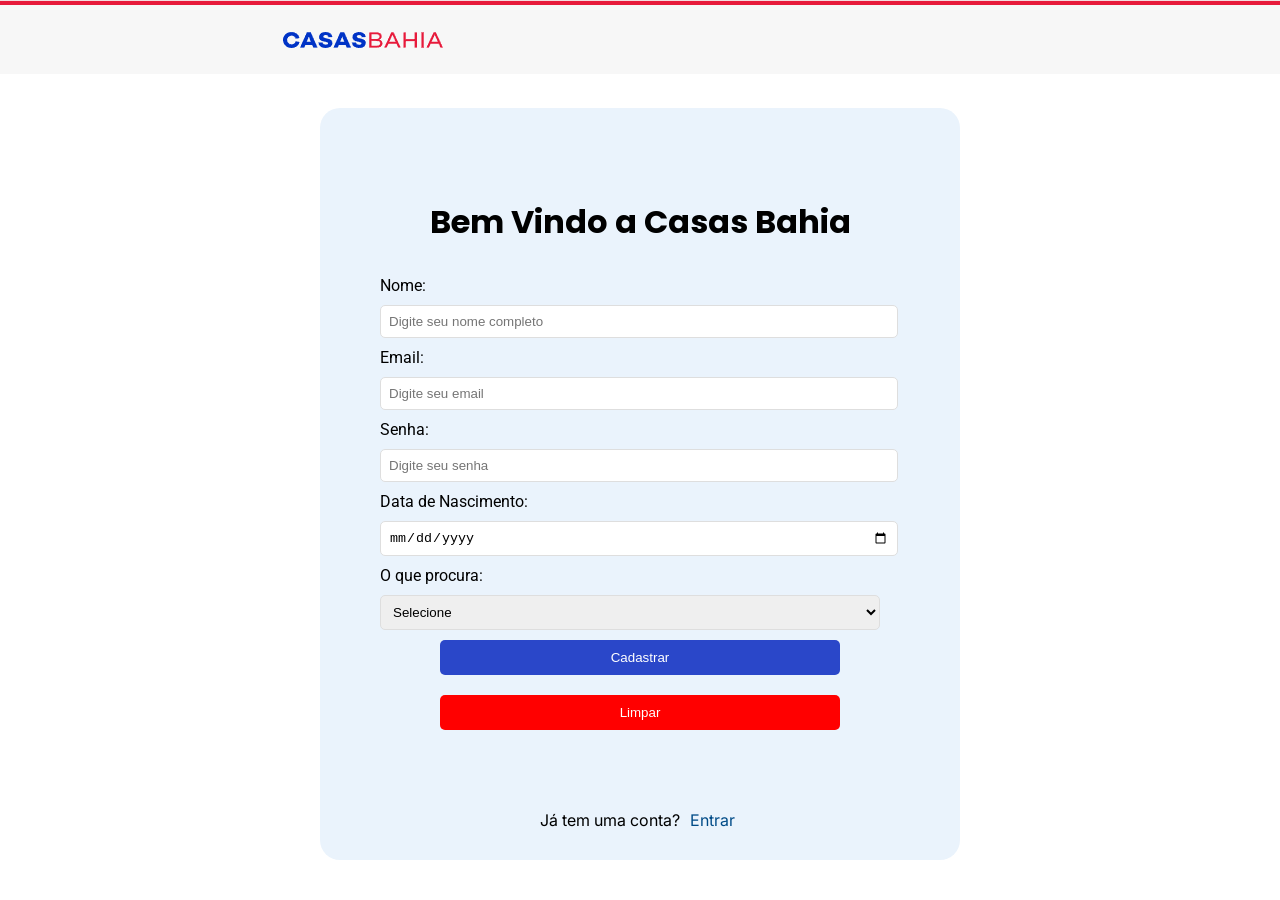
<file: index.html>
<!DOCTYPE html>
<html lang="pt-br">

<head>
    <meta charset="UTF-8">
    <meta name="viewport" content="width=device-width, initial-scale=1.0">
    <title>Document</title>
    <link rel="stylesheet" href="./css/formulario.css">
   <style>
@import url('https://fonts.googleapis.com/css2?family=Inter:ital,opsz,wght@0,14..32,100..900;1,14..32,100..900&family=Original+Surfer&family=Poppins:ital,wght@0,100;0,200;0,300;0,400;0,500;0,600;0,700;0,800;0,900;1,100;1,200;1,300;1,400;1,500;1,600;1,700;1,800;1,900&family=Roboto:ital,wght@0,100..900;1,100..900&display=swap');
</style>
</head>

<body> 

    <div class="banner">
        <img src="./img/banner.png" alt="">
    </div>
    <div class="container">
        <div class="bem">
    <h1>Bem Vindo a Casas Bahia</h1>
    </div>
    <form>

        <div class="form-control">
            <label for="nome">Nome:</label>
            <input type="text"  id="nome" placeholder="Digite seu nome completo"/>
        </div> 

        <div class="form-control">
            <label for="email">Email:</label>
            <input type="email" id="email"  placeholder="Digite seu email">
        </div>

        <div class="form-control">
            <label for="senha">Senha:</label>
            <input type="password"  id="senha" placeholder="Digite seu senha">
        </div>
        <div class="form-control">
            <label for="data">Data de Nascimento:</label>
            <input type="date" id="data"/>
        </div>
        <div class="form-control">
            <label for="curso">O que procura:</label>
            <select  id="curso">
                <option value="">Selecione</option>
                <option value="moveis">Móveis</option>
                <option value="eletrodomesticos">Eletrodomésticos</option>
                 <option value="eletroportateis">Eletroportáteis</option>
            </select>
        </div>
        <div class="form-control">
           
            <button type="submit" class="btn-cadastro">Cadastrar</button>
              <button type="reset" class="btn-limpar">Limpar</button> 
           
        </div> 

              <div class="entrar">
                <h1>Já tem uma conta?</h1>
                  <a href="login.html">Entrar</a>
                </div>
    </form>
        </div>
        
 
</body>

</html>
</file>
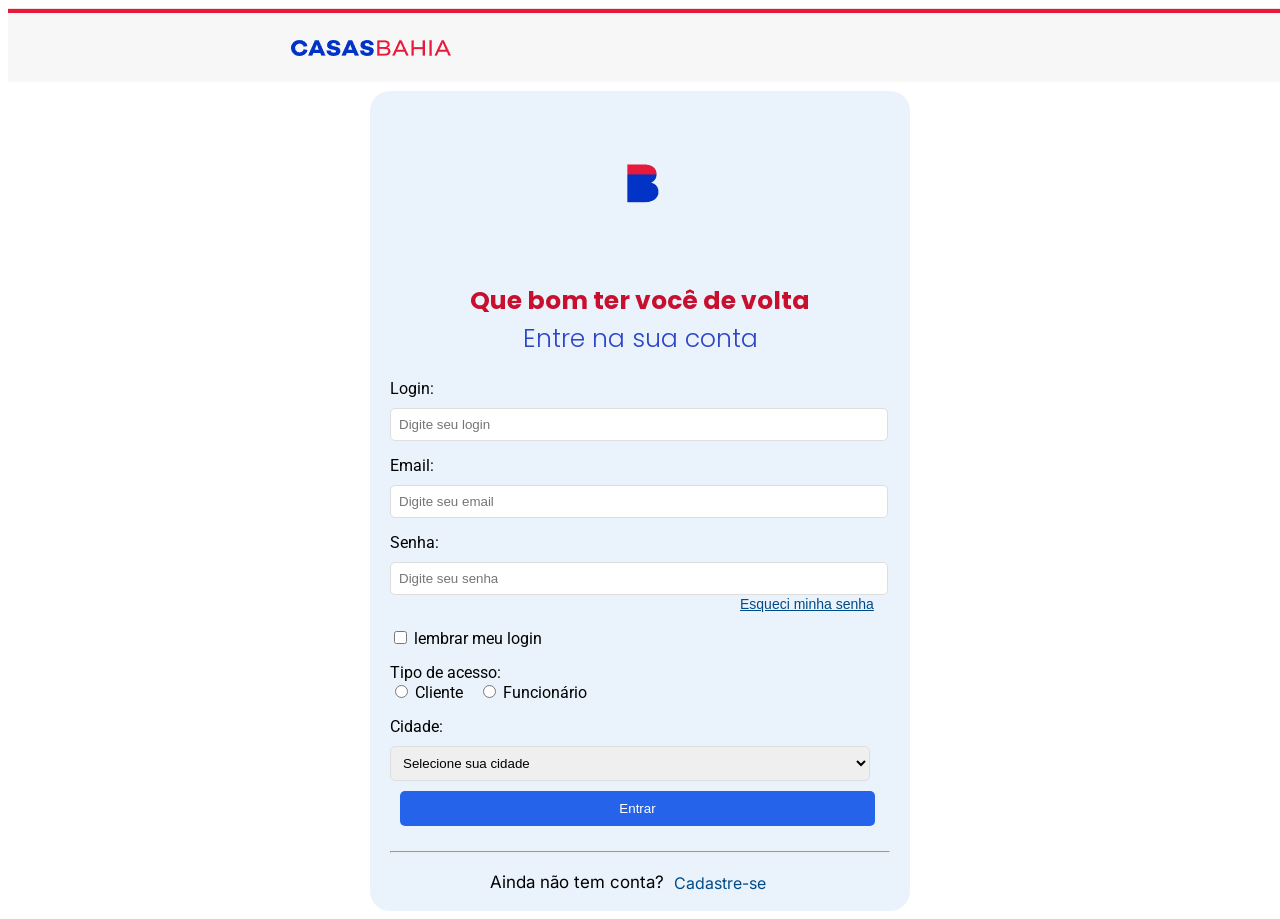
<file: login.html>
<!DOCTYPE html>
<html lang="pt-br">
<head>
    <meta charset="UTF-8">
    <meta name="viewport" content="width=device-width, initial-scale=1.0">
    <title>Login</title>
    <link rel="stylesheet" href="./css/login.css">
      <style>
    @import url('https://fonts.googleapis.com/css2?family=Inter:ital,opsz,wght@0,14..32,100..900;1,14..32,100..900&family=Original+Surfer&family=Poppins:ital,wght@0,100;0,200;0,300;0,400;0,500;0,600;0,700;0,800;0,900;1,100;1,200;1,300;1,400;1,500;1,600;1,700;1,800;1,900&family=Roboto:ital,wght@0,100..900;1,100..900&display=swap');
</style>
</head>

<body>
    <div class="banner">
        <img src="./img/banner.png" alt="">
    </div>
    <div class="container">
        <div class="logo">
            <img src="./img/logo.png" alt="">
        </div>
        <div class="login">
        <h1>Que bom ter você de volta</h1>
        <h2>Entre na sua conta</h2>
    </div>
        <form>
            <div class="form-control">
                <label for="login">Login:</label>
                <input type="text" id="login" placeholder="Digite seu login"/>
            </div>

             <div class="form-control">
                <label for="email">Email:</label>
                <input type="email" id="email" placeholder="Digite seu email"/>
            </div>

             <div class="form-control">
               
                <label for="senha">Senha:</label>
                <input type="password" id="senha" placeholder="Digite seu senha"/> 
                <div class="esqueci">
                <a href="senha.html">Esqueci minha senha</a>
            </div>
            </div>

            <div class="form-control">
                <div class="opcoes">
                <input type="checkbox" id="lembrar">
                <label for="lembrar">lembrar meu login</label>
                </div>
            </div>

            <div class="form-control">
                <label> Tipo de acesso:</label>
                <div class="opcoes">
                    <input type="radio" id="cliente" name="tipo" value="cliente"/>
                    <label for="cliente">Cliente</label>
                     
                    <input type="radio" id="funcionario" name="tipo" value="funcionario"/>
                    <label for="funcionario">Funcionário</label>

                </div>
            </div>

            <div class="form-control">
                <label for="cidade">Cidade:</label>

                <select id="cidade">
                    <option value="">Selecione sua cidade</option>
                    <option value="osasco">Osasco</option>
                    <option value="carapicuiba">Carapicuíba</option>
                    <option value="cotia">Cotia</option>
                    <option value="sao_paulo">São Paulo</option>
                </select>
                <div class="form-control">
                    <button type="submit">Entrar</button>
                </div>
                <hr>
                 <div class="cadastrar">
                <h1>Ainda não tem conta?</h1>
                  <a href="index.html">Cadastre-se</a>
                </div>
            </div>
        </form>
    </div>

</body>
</html>
</file>
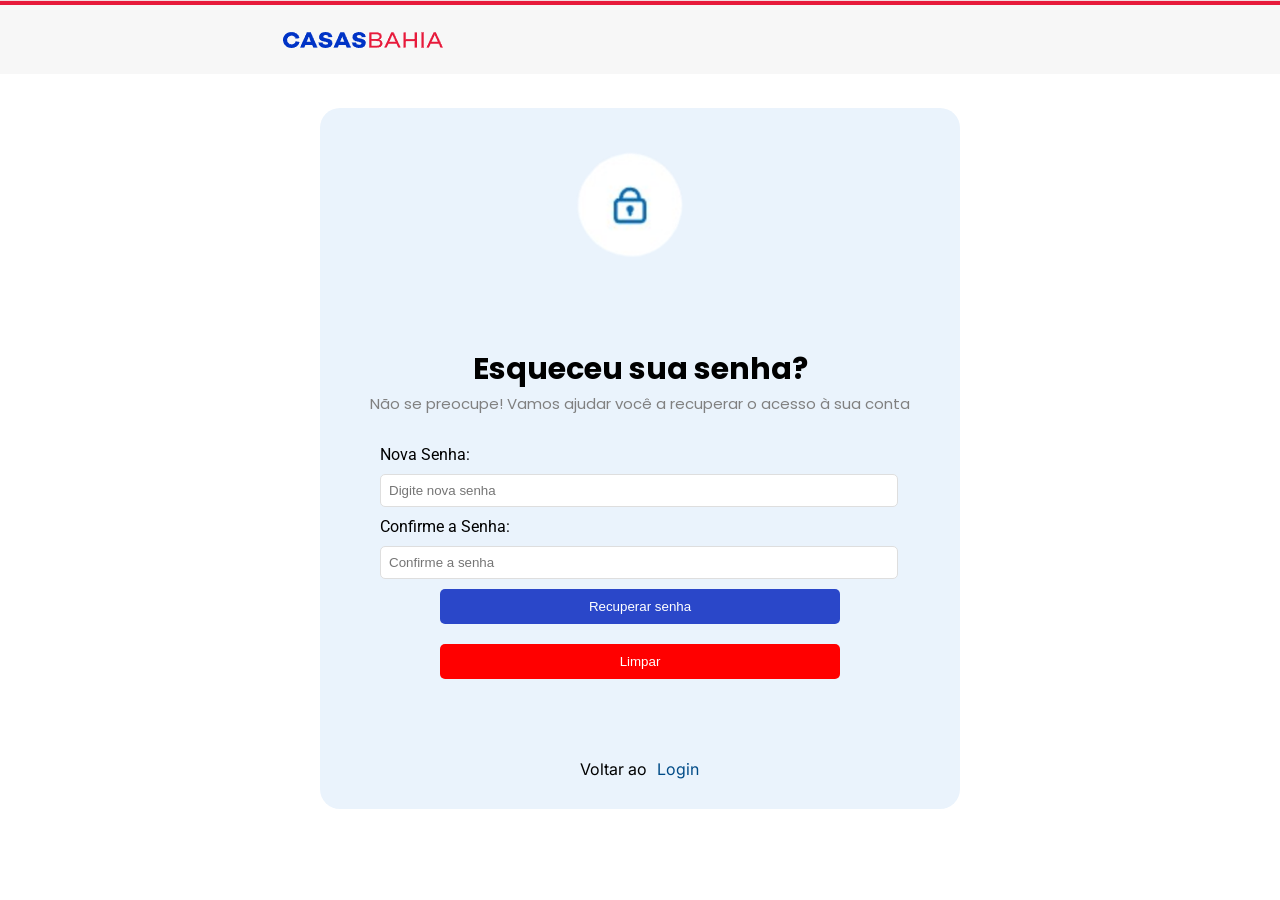
<file: senha.html>
<!DOCTYPE html>
<html lang="pt-br">

<head>
    <meta charset="UTF-8">
    <meta name="viewport" content="width=device-width, initial-scale=1.0">
    <title>Document</title>
    <link rel="stylesheet" href="./css/formulario.css">
   <style>
@import url('https://fonts.googleapis.com/css2?family=Inter:ital,opsz,wght@0,14..32,100..900;1,14..32,100..900&family=Original+Surfer&family=Poppins:ital,wght@0,100;0,200;0,300;0,400;0,500;0,600;0,700;0,800;0,900;1,100;1,200;1,300;1,400;1,500;1,600;1,700;1,800;1,900&family=Roboto:ital,wght@0,100..900;1,100..900&display=swap');
</style>
</head>

<body> 

    <div class="banner">
        <img src="./img/banner.png" alt="">
    </div>
    <div class="container">
         <div class="chave">
            <img src="./img/chave.png" alt="">
        </div>
        <div class="senha">
    <h1>Esqueceu sua senha?</h1>
    <h2>Não se preocupe! Vamos ajudar você a recuperar o acesso à sua conta</h2>
    </div>
    <form>

        <div class="form-control">
            <label for="nova">Nova Senha:</label>
            <input type="password"  id="nova" placeholder="Digite nova senha"/>
        </div> 

        <div class="form-control">
            <label for="com">Confirme a Senha:</label>
            <input type="password"  id="nova" placeholder="Confirme a senha"/>
        </div> 

       
        <div class="form-control">
           
            <button type="submit" class="btn-cadastro">Recuperar senha</button>
              <button type="reset" class="btn-limpar">Limpar</button> 
           
        </div> 

              <div class="recu">
                <h1>Voltar ao</h1>
                  <a href="login.html">Login</a>
                </div>
    </form>
        </div>
        
 
</body>

</html>
</file>
<file: css/formulario.css>
*{
    padding: 0;
    margin: 0;
}

body{
  background-color:white;
}
.container{
    max-width: 600px;
    background-color: #EAF3FC;
    margin: 0 auto;
    padding: 20px;
    border-radius: 20px;
    margin-top: 30px;

   
}
label{
    display: block;
    margin-bottom: 10px;
    margin-top: 10px;
    margin-left:40px ;
    font-family: "Roboto", sans-serif;
   
}

input, select{
    width: 500px;
    padding: 8px;
    margin-left: 40px;
    border: 1px solid #dedede;
    border-radius: 5px;
    
    
}
.btn-cadastro, .btn-limpar{
    background: rgb(42, 71, 201);
    color: white;
    padding: 10px;
    border: 0;
    margin: 10px;
    cursor: pointer;
    margin-left: 100px;
    width: 400px;
    border-radius: 5px;
    padding: 10px;
    margin-top: 10px;
}
.btn-limpar{
    background: red ;
    
}
h1{
    margin-bottom: 30px;
   text-align: center;
   margin-top: 50px;
   padding-top: 20px;
  font-family: "Poppins", sans-serif;
  

} 
.entrar {
   margin-left: 200px;
    display: flex;
    gap: 10px;
    
    
}
.entrar h1{
    font-size: 16px;
    margin-bottom: 10px;
    font-family: "Inter", sans-serif;
    font-weight: 400;
}
.entrar a{
    margin-top: 70px;
    color: #004B87;
    text-decoration: none;
    font-family: "Inter", sans-serif;
}
.chave{
    text-align: center;
    margin-top: 15px;
    margin-left: 10px;
}
.chave img{
    width: 250px;
}
.senha h1{
     font-family: "Poppins", sans-serif;
     font-size: 30px;
     margin-bottom: 0px;
}
.senha h2{
     font-family: "Poppins", sans-serif;
     font-size: 15px;
     font-weight: 400;
     color: gray;
     text-align: center;
     margin-top: 0px;
     margin-bottom: 30px;
}
.recu{
    margin-left: 240px;
    display: flex;
    gap: 10px;
}
.recu h1{
    font-size: 16px;
    margin-bottom: 10px;
    font-family: "Inter", sans-serif;
    font-weight: 400;
}
.recu a{
    margin-top: 70px;
    color: #004B87;
    text-decoration: none;
    font-family: "Inter", sans-serif;
}
</file>
<file: css/login.css>
body{
    font-family: Arial, Helvetica, sans-serif;
     background-color:white;
}
.container{
    max-width: 500px;
    background-color: #EAF3FC;
    margin: 0 auto;
    padding: 20px;
    border-radius: 20px;
    height: 780px;
    margin-top: 5px;
}
.container h1, h2{
    text-align: center;
}
.form-control{
    margin-bottom: 15px;
}

input[type="text"],
input[type="email"],
input[type="password"],
select{
    width: 96%;
    padding: 8px;
    border-radius: 5px;
    border: 1px solid #dedede;
    margin-top: 10px;
    

}

.opcoes label{
    margin-right: 10px;
    display:inline;
} 

button{
width: 95%;
margin: 10px;
padding: 10px;
background-color: #2563eb;
color: white;
border: 0;
border-radius: 5px;
cursor: pointer;

}
button:hover{
    background-color: red;
    font-weight: bold;
}
   .entrar {
    align-items: center;
    display: flex;
    gap: 10px;
}

.esqueci a{
    margin-left: 350px;
    font-size: 14px;
    margin-top: 15px;
    color: #004B87;
   
}
.cadastrar {
   margin-left: 100px;
    display: flex;
    gap: 10px;

}
.cadastrar h1{
    font-size: 17px;
    margin-bottom: 10px;
    font-family: "Inter", sans-serif;
    font-weight: 400;
}
.cadastrar a{
    margin-top: 12px;
    color: #004B87;
    text-decoration: none;
    font-family: "Inter", sans-serif;
}
label{
font-family: "Roboto", sans-serif;
}
.login h1{
 font-family: "Poppins", sans-serif;
 font-size: 25px;
 color: #C8102E;
 margin-bottom: 0px;
 
}
.login h2{
   font-family: "Poppins", sans-serif;
   font-size: 25px; 
   font-weight: 300;
   color: #2D46C7;
   margin-top: 0px;
}
.logo img{
    width: 150px;
    align-items: center;
    margin-bottom: 0px;
    margin-top: 0px;
}
.logo{
    text-align: center;
}
.senha h1{
     font-family: "Poppins", sans-serif;
     font-size: 50px;
}
.senha h2{
     font-family: "Poppins", sans-serif;
     font-size: 50px;
}
</file>
